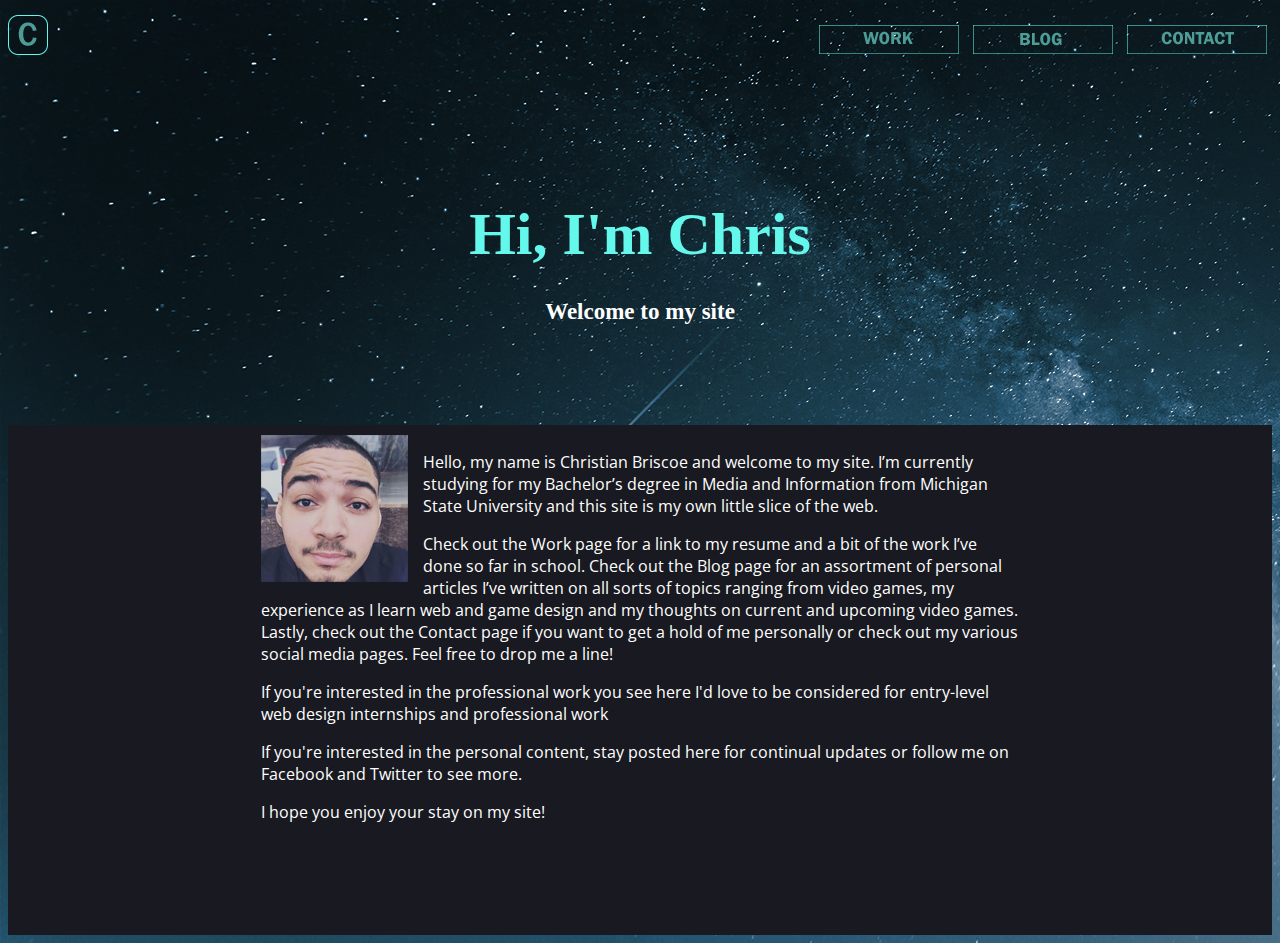
<file: index.html>
<!doctype html>
<html class="no-js" lang="en">
    <head>
        <meta charset="utf-8">
        <meta http-equiv="x-ua-compatible" content="ie=edge">
        <title>Christian Briscoe</title>
        <meta name="description" content="">
        <meta name="viewport" content="width=device-width, initial-scale=1">

        <!-- External link (relative) to your main stylesheet -->
        <link rel="stylesheet" href="css/screen.css">

        <!-- External link (relative) to your javascript file -->
        <script src="js/index.js"></script>
    </head>
    <body>
        <!--Right navidation bar-->
        <ul class="nav">
            <li><a href="work.html"><img src="images/worknav.png" alt="work"></a></li>
            <li><a href="blog.html"><img src="images/blognav.png" alt="blog"></a></li>
            <li><a href="contact.html"><img src="images/contactnav.png" alt="contact"></a></li>
        </ul>
        <!--Logo nav-->
        <div class="logo"><a href="index.html"><img src="images/Logo.png" alt="logo"></a></div>
        <!--Image banner-->
                <h1 class="hello">Hi, I'm Chris</h1>
                <h1 class="welcome">Welcome to my site</h1>

        <div class="textbox">
            <img class="chris" src="images/chris.png" alt="chris">
            <p>Hello, my name is Christian Briscoe and welcome to my site. I’m currently studying for my Bachelor’s degree in Media and Information from Michigan State University and this site is my own
                little slice of the web.</p>
            <p>Check out the Work page for a link to my resume and a bit of the work I’ve done so far in school. Check out the Blog page for an assortment of personal articles I’ve written on all sorts of topics ranging from video games, my experience as I learn web and game design and my thoughts on current and upcoming video games. Lastly, check out the Contact page if you want to get a hold of me personally or check out my various social media pages. Feel free to drop me a line!</p>
            <p>If you're interested in the professional work you see here I'd love to be considered for entry-level web design internships and professional work</p>
            <p>If you're interested in the personal content, stay posted here for continual updates or follow me on Facebook and Twitter to see more.</p>
            <p>I hope you enjoy your stay on my site!</p>



        </div>
    </body>
</html>
</file>
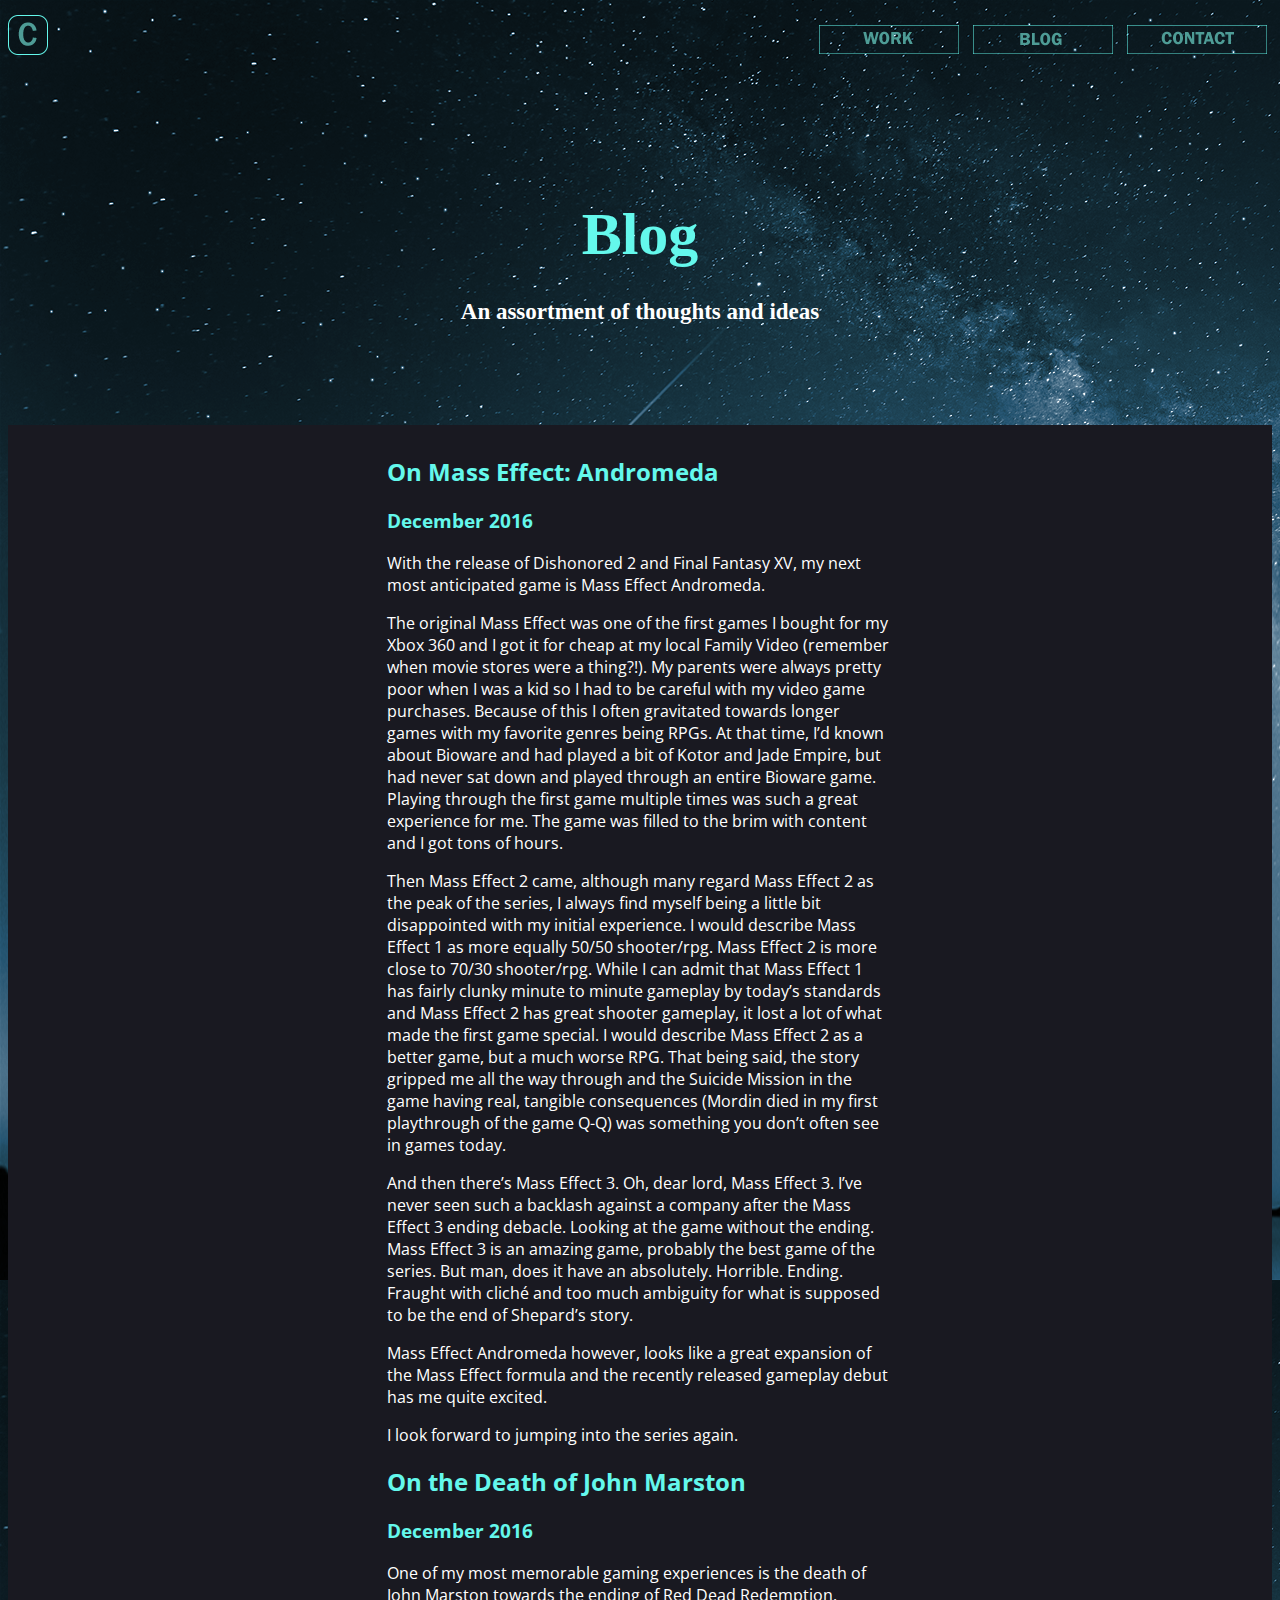
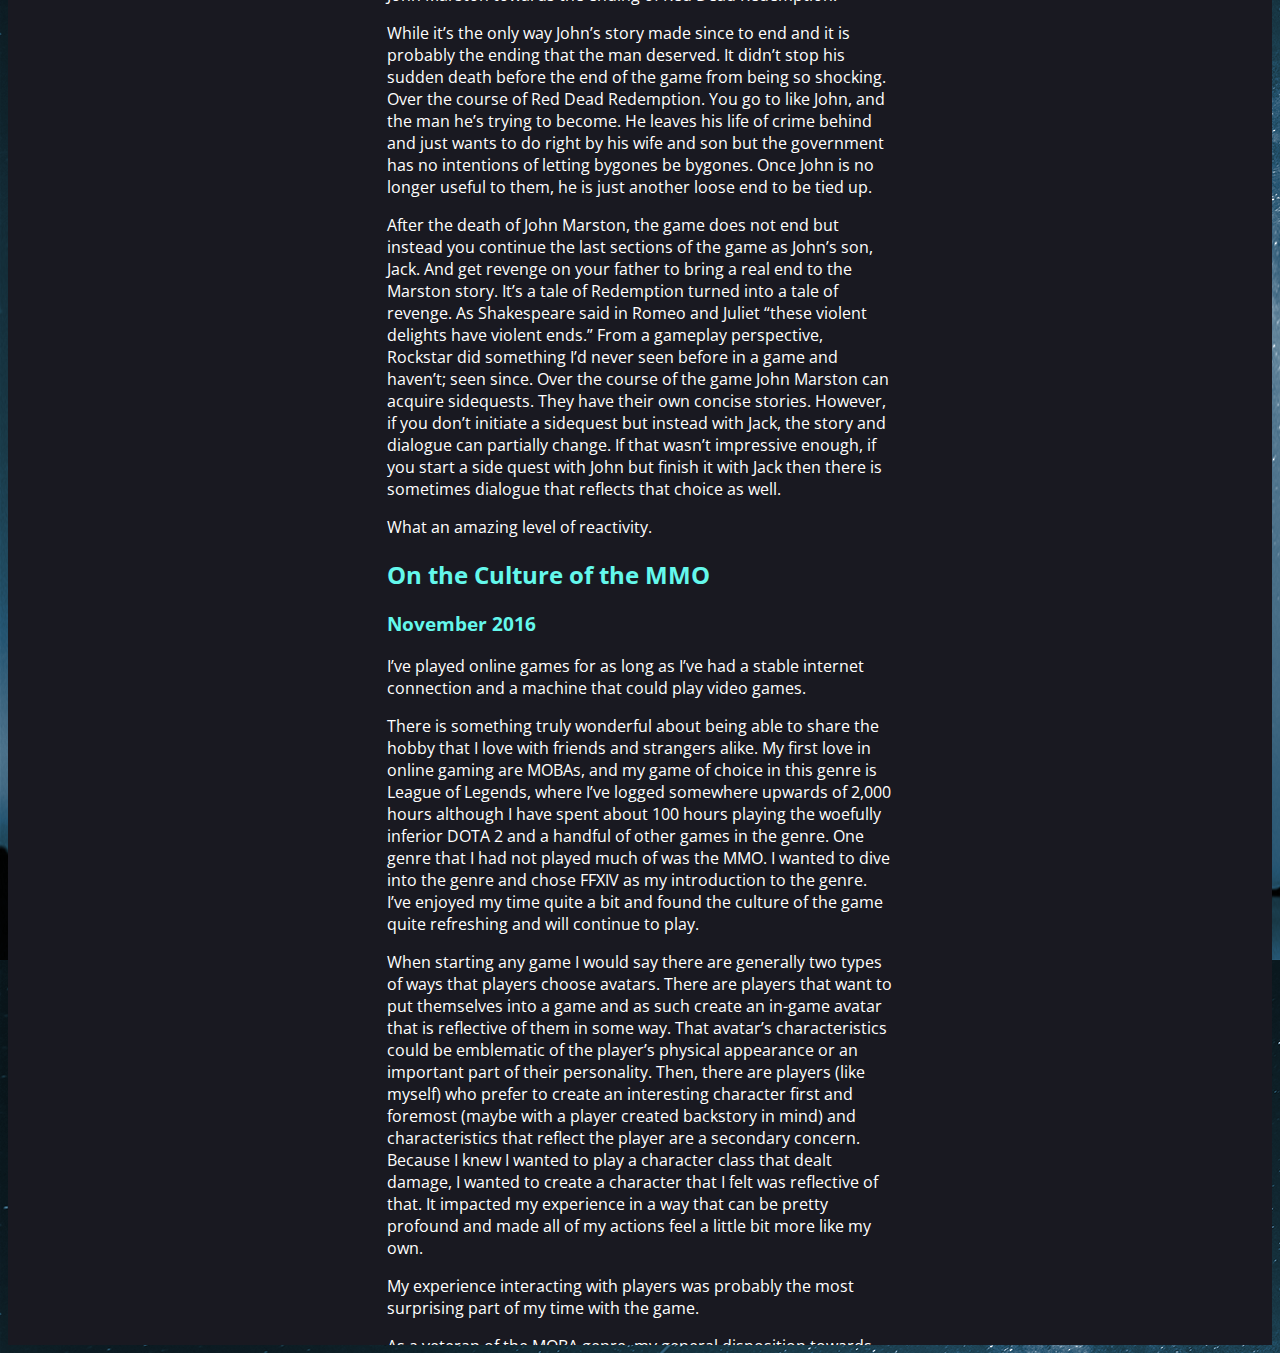
<file: blog.html>
<!doctype html>
<html class="no-js" lang="en">
    <head>
        <meta charset="utf-8">
        <meta http-equiv="x-ua-compatible" content="ie=edge">
        <title>Blog</title>
        <meta name="description" content="">
        <meta name="viewport" content="width=device-width, initial-scale=1">

        <!-- External link (relative) to your main stylesheet -->
        <link rel="stylesheet" href="css/screen.css">

        <!-- External link (relative) to your javascript file -->
        <script src="js/index.js"></script>
<!--        <img src="images/space.png" alt="space" />-->
    </head>
<!--    <div class="space"><img src="images/spacebg1.png" alt="" /></div>    -->
    <body>
        <!--Right navidation bar-->
        <ul class="nav">
            <li><a href="work.html"><img src="images/worknav.png" alt="work"></a></li>
            <li><a href="blog.html"><img src="images/blognav.png" alt="blog"></a></li>
            <li><a href="contact.html"><img src="images/contactnav.png" alt="contact"></a></li>
        </ul>
        <!--Logo nav-->
        <div class="logo"><a href="index.html"><img src="images/Logo.png" alt="logo"></a></div>
<!--        <div class="bodybackground"></div>-->
        <!--Image banner-->
                <h1 class="hello">Blog</h1>
                <h1 class="welcome">An assortment of thoughts and ideas</h1>
        <div class="blogtextbox">
                <h2>On Mass Effect: Andromeda</h2>
                <h3>December 2016</h3>
                <p>With the release of Dishonored 2 and Final Fantasy XV, my next most anticipated game is Mass Effect Andromeda.</p>
 
                <p>The original Mass Effect was one of the first games I bought for my Xbox 360 and I got it for cheap at my local Family Video (remember when movie stores were a thing?!). My parents were always pretty poor when I was a kid so I had to be careful with my video game purchases. Because of this I often gravitated towards longer games with my favorite genres being RPGs. At that time, I’d known about Bioware and had played a bit of Kotor and Jade Empire, but had never sat down and played through an entire Bioware game. Playing through the first game multiple times was such a great experience for me. The game was filled to the brim with content and I got tons of hours.</p>

                <p>Then Mass Effect 2 came, although many regard Mass Effect 2 as the peak of the series, I always find myself being a little bit disappointed with my initial experience. I would describe Mass Effect 1 as more equally 50/50 shooter/rpg. Mass Effect 2 is more close to 70/30 shooter/rpg. While I can admit that Mass Effect 1 has fairly clunky minute to minute gameplay by today’s standards and Mass Effect 2 has great shooter gameplay, it lost a lot of what made the first game special. I would describe Mass Effect 2 as a better game, but a much worse RPG. That being said, the story gripped me all the way through and the Suicide Mission in the game having real, tangible consequences (Mordin died in my first playthrough of the game Q-Q) was something you don’t often see in games today.</p>

                <p>And then there’s Mass Effect 3. Oh, dear lord, Mass Effect 3. I’ve never seen such a backlash against a company after the Mass Effect 3 ending debacle. Looking at the game without the ending. Mass Effect 3 is an amazing game, probably the best game of the series. But man, does it have an absolutely. Horrible. Ending. Fraught with cliché and too much ambiguity for what is supposed to be the end of Shepard’s story.</p>
                <p>Mass Effect Andromeda however, looks like a great expansion of the Mass Effect formula and the recently released gameplay debut has me quite excited.</p>

            <p>I look forward to jumping into the series again.</p>
        
        <h2>On the Death of John Marston</h2>
        <h3>December 2016</h3>
        <p>One of my most memorable gaming experiences is the death of John Marston towards the ending of Red Dead Redemption.
        
        <p>While it’s the only way John’s story made since to end and it is probably the ending that the man deserved. It didn’t stop his sudden death before the end of the game from being so shocking. Over the course of Red Dead Redemption. You go to like John, and the man he’s trying to become. He leaves his life of crime behind and just wants to do right by his wife and son but the government has no intentions of letting bygones be bygones. Once John is no longer useful to them, he is just another loose end to be tied up.
            
        <p>After the death of John Marston, the game does not end but instead you continue the last sections of the game as John’s son, Jack. And get revenge on your father to bring a real end to the Marston story. It’s a tale of Redemption turned into a tale of revenge. As Shakespeare said in Romeo and Juliet “these violent delights have violent ends.”
        From a gameplay perspective, Rockstar did something I’d never seen before in a game and haven’t; seen since. Over the course of the game John Marston can acquire sidequests. They have their own concise stories. However, if you don’t initiate a sidequest but instead with Jack, the story and dialogue can partially change. If that wasn’t impressive enough, if you start a side quest with John but finish it with Jack then there is sometimes dialogue that reflects that choice as well. 
        <p>What an amazing level of reactivity.</p>  
            
        <h2>On the Culture of the MMO</h2>
        <h3>November 2016</h3>
        <p>I’ve played online games for as long as I’ve had a stable internet connection and a machine that could play video games.</p>
        
        <p>There is something truly wonderful about being able to share the hobby that I love with friends and strangers alike. My first love in online gaming are MOBAs, and my game of choice in this genre is League of Legends, where I’ve logged somewhere upwards of 2,000 hours although I have spent about 100 hours playing the woefully inferior DOTA 2 and a handful of other games in the genre. One genre that I had not played much of was the MMO. I wanted to dive into the genre and chose FFXIV as my introduction to the genre. I’ve enjoyed my time quite a bit and found the culture of the game quite refreshing and will continue to play. </p>
        
        <p>When starting any game I would say there are generally two types of ways that players choose avatars. There are players that want to put themselves into a game and as such create an in-game avatar that is reflective of them in some way. That avatar’s characteristics could be emblematic of the player’s physical appearance or an important part of their personality. Then, there are players (like myself) who prefer to create an interesting character first and foremost (maybe with a player created backstory in mind) and characteristics that reflect the player are a secondary concern. Because I knew I wanted to play a character class that dealt damage, I wanted to create a character that I felt was reflective of that. It impacted my experience in a way that can be pretty profound and made all of my actions feel a little bit more like my own. </p>
        
        <p>My experience interacting with players was probably the most surprising part of my time with the game.</p>
        
        <p>As a veteran of the MOBA genre, my general disposition towards strangers in a game has been a pretty negative one, players are quick to berate others in an intense player-vs-player experience. In FFXIV however, players were a lot more forgiving of rookie mistakes and although I noticed players getting upset either at me or other new players, the occurrence of this was significantly lessened when compared to a MOBA or FPS. It was a very enjoyable experience and a lot more positive than what I tend to be used to. In terms of how I interacted with players, I try very hard to not act differently than I do in real life. It is important to me to remember that the people in my games are not just NPCs but are other people and that I should treat them accordingly. If I get frustrated I generally choose to not use the in-game chat unless I’m sure I’m being constructive or helpful.</p> 
        
        <p>This game and all MMOs that follow a traditional trinity of character classes has a very established dungeon etiquette, culture, and hierarchy of tasks. In a dungeon, “tanks” are player characters that absorb damage from enemies and hold their attention or “aggro”. These players are responsible for determining the pace of the dungeon and the route that players take as they are the ones who must engage enemies first. The tank decides what enemies the players attack and in what order. The two remaining class category damage-dealing characters “DPS” (damage-per-second) and healers have their own distinct roles but to be successful they must follow the lead of the tanks in the party. In higher-level dungeons (of which I have not played yet but have watched many a livestream and YouTube video about), this ballet of player hierarchy is taken a step further then every player party has multiple players of a given category and each player must understand their role to defeat a particular “raid boss” unique encounter. As long as players were ready to follow this hierarchy of roles and tasks, quests went smoothly and players homogenized well. </p>
        
        <p>Overall, my time with FFXIV was very positive. It was interesting reflecting on my experience and seeing that I had a particular way of designing characters when given enough choice. </p>
            




        </div>
        
    </body>
</html>
</file>
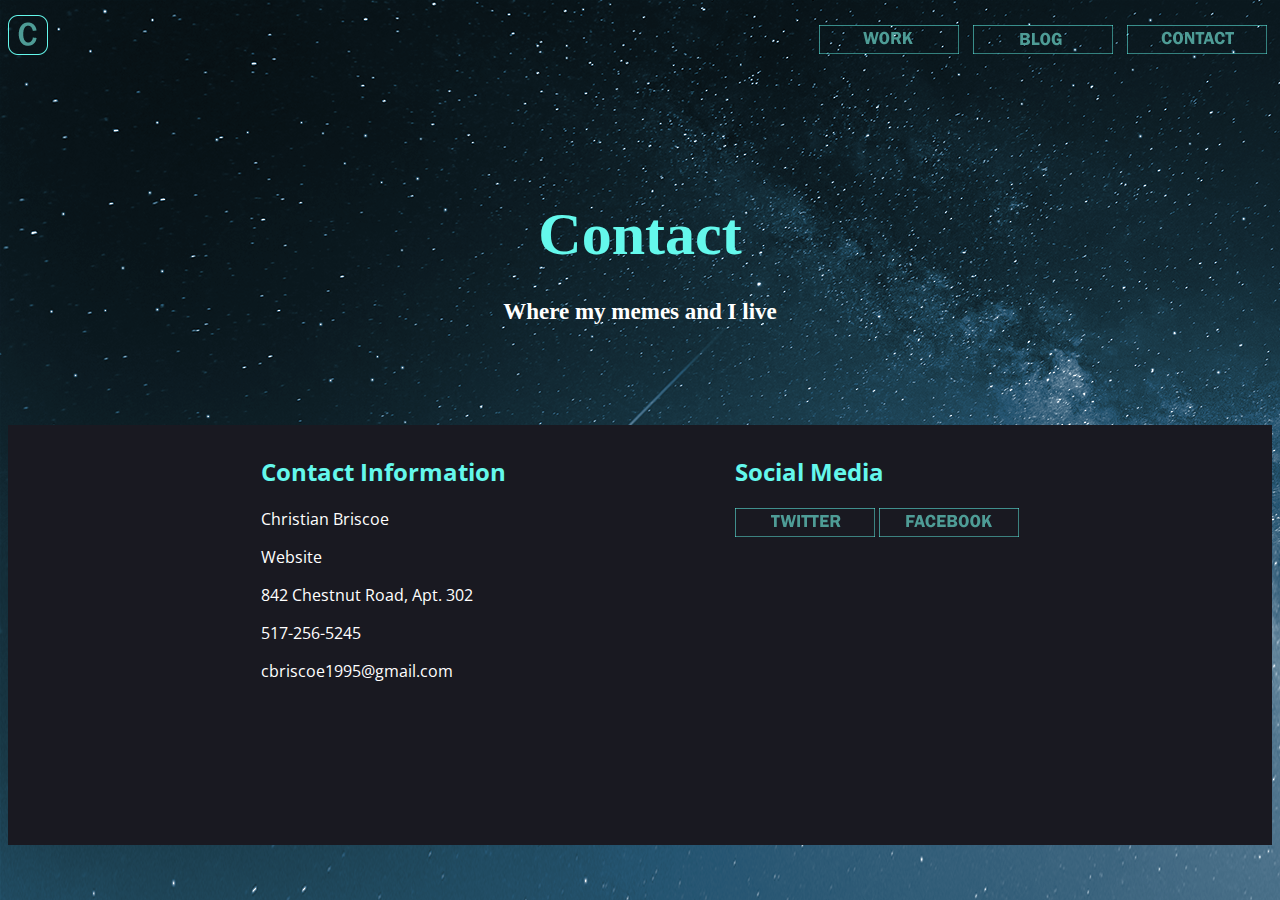
<file: contact.html>
<!doctype html>
<html class="no-js" lang="en">
    <head>
        <meta charset="utf-8">
        <meta http-equiv="x-ua-compatible" content="ie=edge">
        <title>Contact Me</title>
        <meta name="description" content="">
        <meta name="viewport" content="width=device-width, initial-scale=1">

        <!-- External link (relative) to your main stylesheet -->
        <link rel="stylesheet" href="css/screen.css">

        <!-- External link (relative) to your javascript file -->
        <script src="js/index.js"></script>
<!--        <img src="images/space.png" alt="space" />-->
    </head>
<!--    <div class="space"><img src="images/spacebg1.png" alt="" /></div>    -->
    <body>
        <!--Right navidation bar-->
        <ul class="nav">
            <li><a href="work.html"><img src="images/worknav.png" alt="work"></a></li>
            <li><a href="blog.html"><img src="images/blognav.png" alt="blog"></a></li>
            <li><a href="contact.html"><img src="images/contactnav.png" alt="contact"></a></li>
        </ul>
        <!--Logo nav-->
        <div class="logo"><a href="index.html"><img src="images/Logo.png" alt="logo"></a></div>
<!--        <div class="bodybackground"></div>-->
        <!--Image banner-->
                <h1 class="hello">Contact</h1>
                <h1 class="welcome">Where my memes and I live</h1>
        <div class="contactbox">
            <div class ="socialmedia">
                <h2>Social Media</h2>
                <a href="https://twitter.com/MustachedSquid"><img src="images/twitter.png" alt="facebook"></a>
                <a href="https://www.facebook.com/chrisbriscoe95"><img src="images/facebook.png" alt="facebook"></a>
            </div>
            
            <h2>Contact Information</h2>
            <p>Christian Briscoe</p>
            <p>Website</p>
            <p>842 Chestnut Road, Apt. 302</p>
            <p>517-256-5245</p>
            <p>cbriscoe1995@gmail.com</p>

        </div>
        
    </body>
</html>
</file>
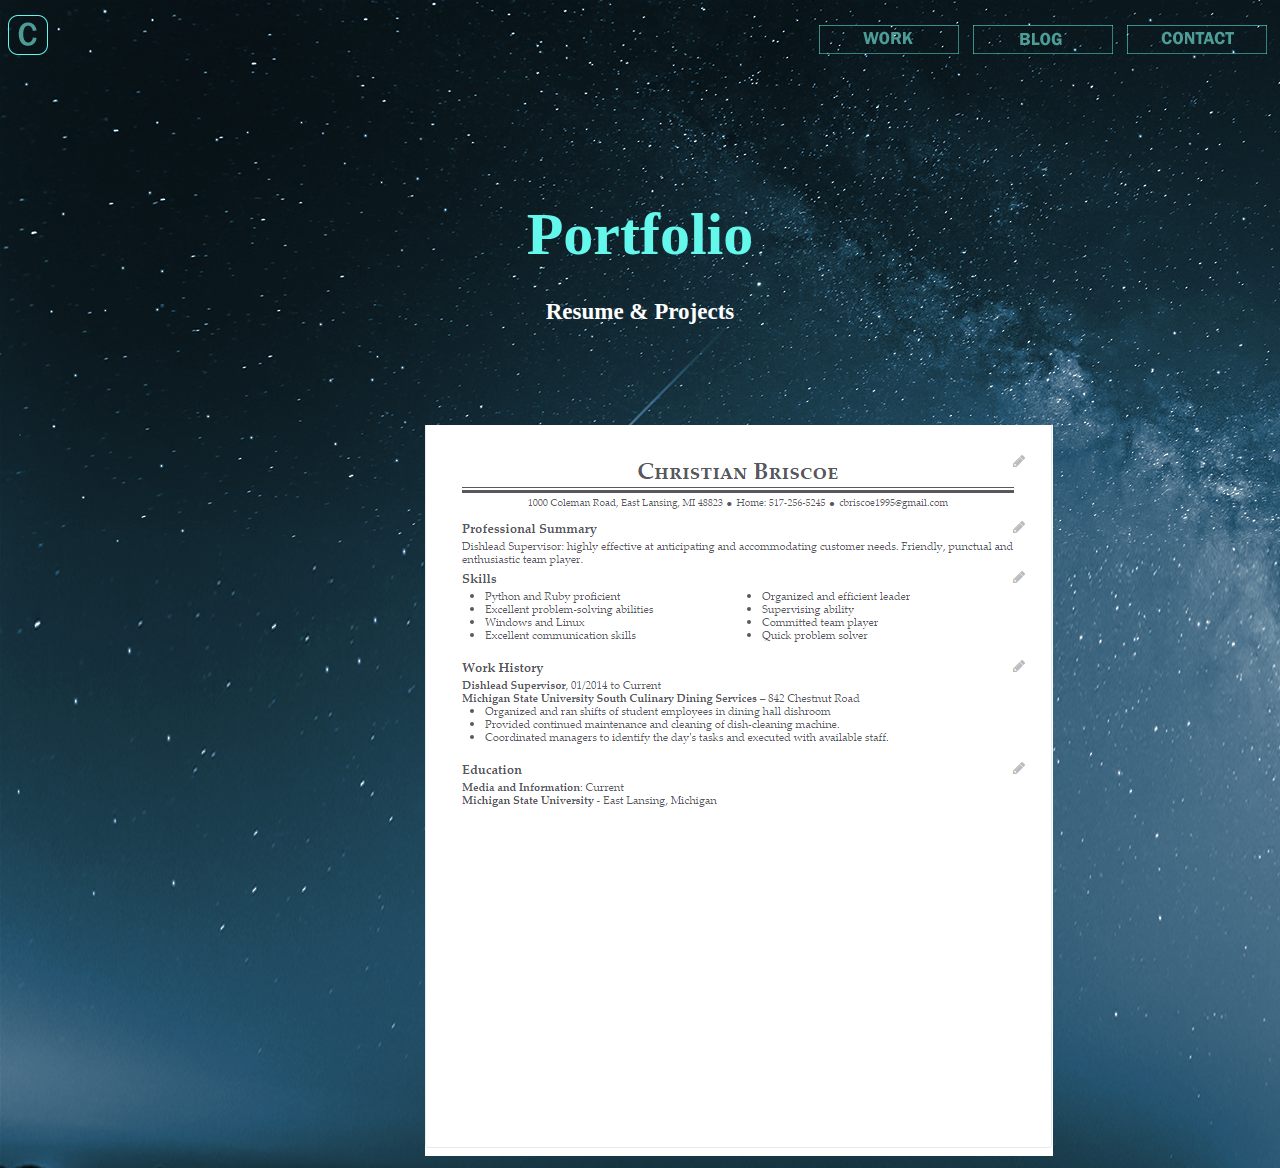
<file: work.html>
<!doctype html>
<html class="no-js" lang="en">
    <head>
        <meta charset="utf-8">
        <meta http-equiv="x-ua-compatible" content="ie=edge">
        <title>Portfolio</title>
        <meta name="description" content="">
        <meta name="viewport" content="width=device-width, initial-scale=1">

        <!-- External link (relative) to your main stylesheet -->
        <link rel="stylesheet" href="css/screen.css">

        <!-- External link (relative) to your javascript file -->
        <script src="js/index.js"></script>
<!--        <img src="images/space.png" alt="space" />-->
    </head>
<!--    <div class="space"><img src="images/spacebg1.png" alt="" /></div>    -->
    <body>
        <!--Right navidation bar-->
        <ul class="nav">
            <li><a href="work.html"><img src="images/worknav.png" alt="work"></a></li>
            <li><a href="blog.html"><img src="images/blognav.png" alt="blog"></a></li>
            <li><a href="contact.html"><img src="images/contactnav.png" alt="contact"></a></li>
        </ul>
        <!--Logo nav-->
        <div class="logo"><a href="index.html"><img src="images/Logo.png" alt="logo"></a></div>
<!--        <div class="bodybackground"></div>-->
        <!--Image banner-->
                <h1 class="hello">Portfolio</h1>
            <h1 class="welcome">Resume & Projects</h1>

        <div class="worktextbox">
            <img src="images/resume.PNG" alt="resume"/>
        </div>
        
    </body>
</html>
</file>
<file: css/screen.css>
/* Add your CSS below */
@import url('https://fonts.googleapis.com/css?family=Open+Sans');

/* Example: adding a background color to the HTML body */
body {
  /* #ccc is shorthand HEX for a light grey */
    background-image:url("../images/spacebg2.png");
    background-color: #191921;
}
.hello{
    font-size: 60px;
    margin: 0;
    margin-top: 100px;
    color: #64f8ec;
}
.welcome{
    font-size: 23px;
    margin: 0;
    color: white;
    margin-top: -170px;
}
.introtext{
    color: white;
    font-size: 1em;
    margin-left: 10%;
    margin-top: 3%;
    margin-right: 10%;
}
.hello, .welcome{
    text-align:center;
    padding: 100px;
    font-family: "Franklin Gothic Medium", Times, serif;
}
.nav{
    float: right;
    color: white;
    margin-top: -75px;
    list-style: none;
}
.logo{
    float: left;
    margin-top: -85px;
}
li{
/*
    display:inline;
    padding: 5px;
*/
}
/*iPhone 6+ Portrait width*/
@media screen and (min-width : 736px) {
    li{
        display:inline;
        padding: 5px;
        width: 20%;
        height: auto;
    }
        .socialmedia{
        float: right;
    }
        .chris{
    float:left;
    padding-right:2%;
}
}


.textbox{
    background-color: #191921;
    color: white;
    position: relative;
    height: 490px;
    clear:both;
    margin:0;
    padding: 10px;
    padding-left: 20%;
    padding-right: 20%;
    overflow-x: hidden;
    font-family: "Open Sans", serif;
    
}
.blogtextbox{
    background-color: #191921;
    color: white;
    position: relative;
    height: 2500px;
    clear:both;
    margin:0;
    padding: 10px;
    padding-left: 30%;
    padding-right: 30%;
    overflow-x: hidden;
    font-family: "Open Sans", serif;
    
}
.contactbox{
    background-color: #191921;
    color: white;
    position: relative;
    height: 400px;
    margin:0;
    padding: 10px;
    padding-left: 20%;
    padding-right: 20%;
    overflow-x: hidden;
    font-family: "Open Sans", serif;
    
}

@media screen and (max-width: 800px){
    .blogtextbox{
        background-color: #191921;
        color: white;
        position: relative;
        height: 2500px;
        clear:both;
        margin:0;
        padding: 10px;
        padding-left: 30%;
        padding-right: 30%;
        overflow-x: hidden;
        font-family: "Open Sans", serif; 
        min-width: 190px;
    }

}

footer{
    height: 100px;
    background-color: #2c2c2c;
    margin-top: -70px;
    padding: 0;
}

h2,h3{
    color: #64f8ec;
}

.transition {
    -webkit-transform: scale(1.6); 
    -moz-transform: scale(1.6);
    -o-transform: scale(1.6);
    transform: scale(1.6);
}

#chris {
	-webkit-transition: all .4s ease-in-out;
	-moz-transition: all .4s ease-in-out;
	-o-transition: all .4s ease-in-out;
	-ms-transition: all .4s ease-in-out;
}

#chris {
    width:100px;
    margin:25px;
}

.worktextbox{
    padding-left: 33%;
}
</file>
